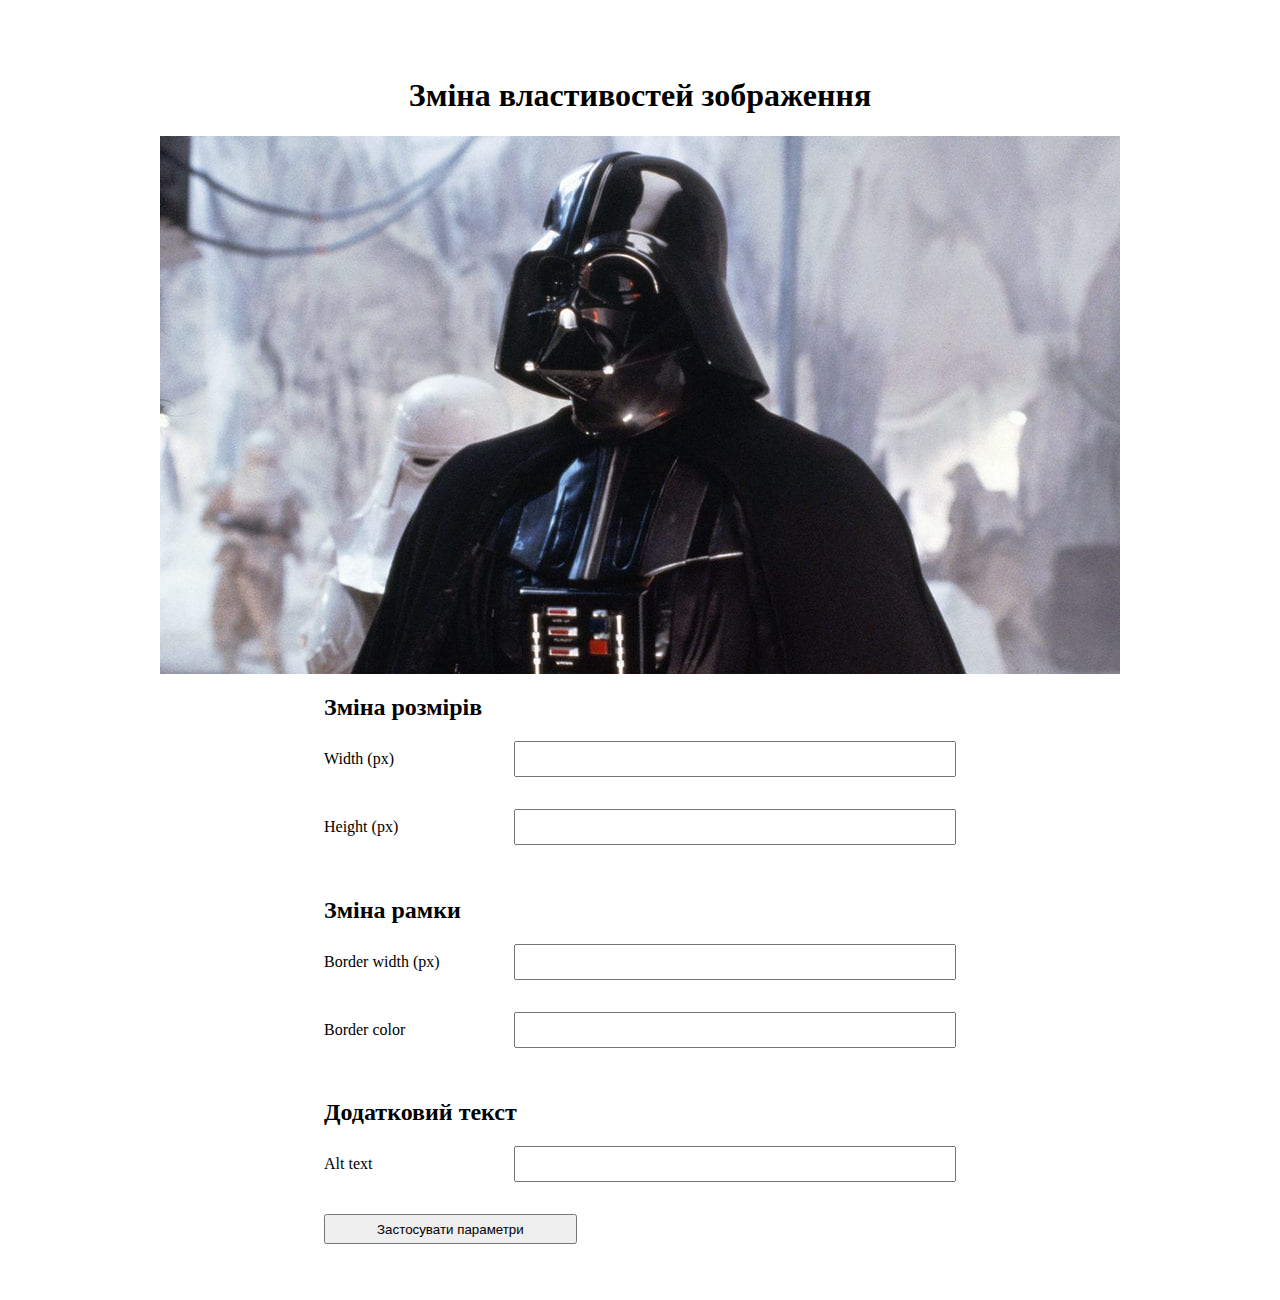
<file: index.html>
<!DOCTYPE html>
<html lang="en">
  <head>
    <meta charset="UTF-8" />
    <meta name="viewport" content="width=device-width, initial-scale=1.0" />
    <meta http-equiv="X-UA-Compatible" content="ie=edge" />
    <link rel="stylesheet" href="style.css" />
    <title>Document</title>
  </head>
  <body>
    <div class="container">
      <h1>Зміна властивостей зображення</h1>
      <img src="./Darth-Vader_6bda9114.jpeg" alt="Vader" />
      <form action="">
        <h2>Зміна розмірів</h2>
        <div class="input-group">
          <input
            type="text"
            name="width"
            id="width"
            maxlength="4"
            pattern="\d*"
            class="input-text"
            required
          />
          <label for="width">Width (px)</label>
        </div>
        <div class="input-group">
          <input
            type="text"
            name="height"
            id="height"
            maxlength="4"
            pattern="\d*"
            class="input-text"
            required
          />
          <label for="height">Height (px)</label>
        </div>
        <h2>Зміна рамки</h2>
        <div class="input-group">
          <input
            type="text"
            name="border-size"
            id="border-size"
            maxlength="1"
            pattern="\d*"
            class="input-text"
            required
          />
          <label for="border-size">Border width (px)</label>
        </div>
        <div class="input-group">
          <input
            type="text"
            name="border-color"
            id="border-color"
            class="input-text"
            required
          />
          <label for="border-color">Border color</label>
        </div>
        <h2>Додатковий текст</h2>
        <div class="input-group">
          <input type="text" name="alt-text" id="alt-text" class="input-text" />
          <label for="alt-text">Alt text</label>
        </div>
        <input type="button" value="Застосувати параметри" id="btn" />
      </form>
    </div>
    <script src="./app.js"></script>
  </body>
</html>
</file>
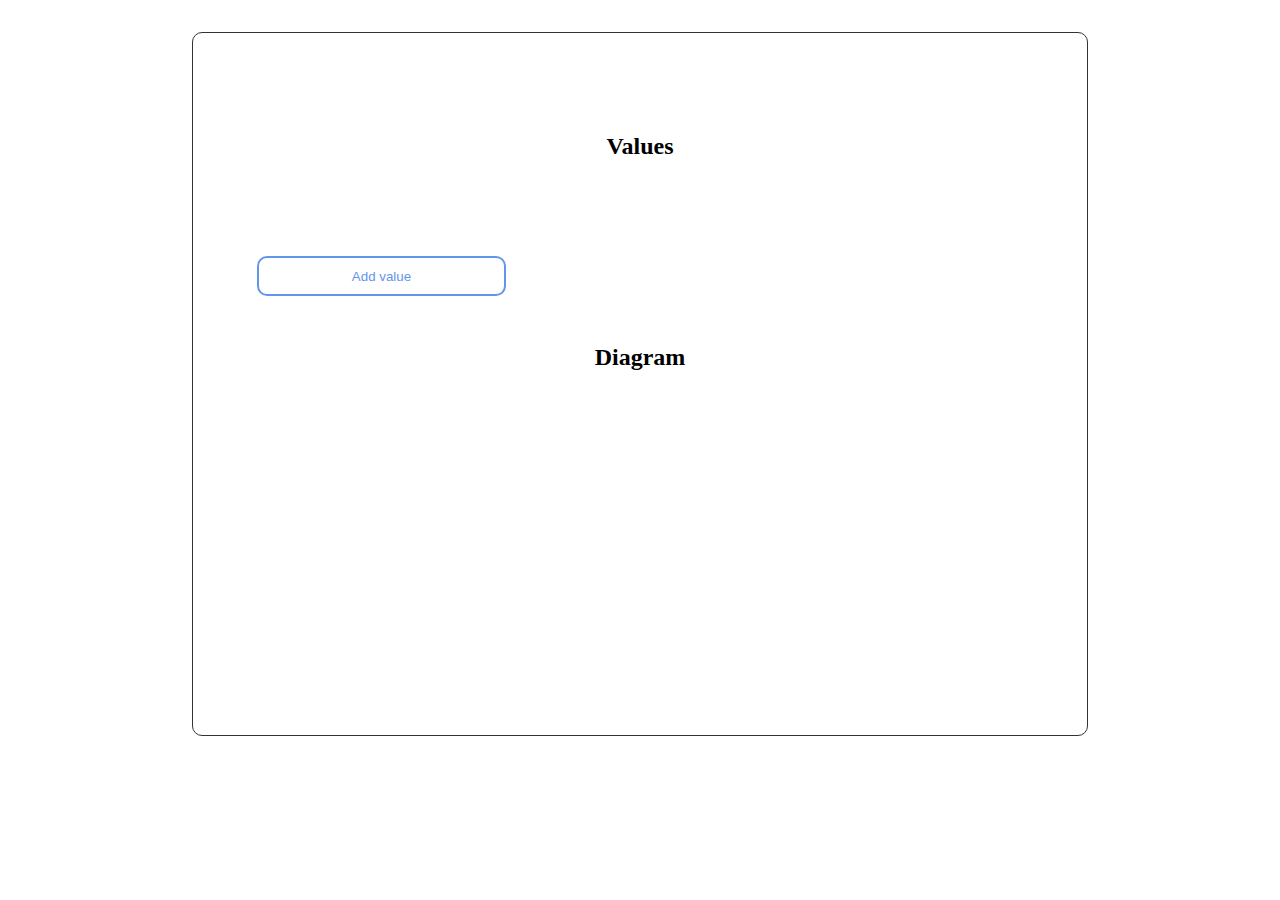
<file: Chart/index.html>
<!DOCTYPE html>
<html lang="en">
  <head>
    <meta charset="UTF-8" />
    <meta name="viewport" content="width=device-width, initial-scale=1.0" />
    <meta http-equiv="X-UA-Compatible" content="ie=edge" />
    <link rel="stylesheet" href="style.css" />
    <title>Document</title>
  </head>
  <body>
    <div class="container">
      <h2>Values</h2>
      <ul class="list"></ul>
      <input type="button" value="Add value" class="btn-add" />
      <h2>Diagram</h2>
      <div class="diagram-container"></div>
    </div>
    <script src="./app.js"></script>
  </body>
</html>
</file>
<file: style.css>
.container {
  display: flex;
  flex-direction: column;
  align-items: center;
  padding: 3rem 0;
  /* min-width: ; */
}
form {
  margin: auto;
  display: flex;
  flex-direction: column;
  /* align-items: center; */
  justify-content: center;
  width: 50%;
}
.input-group {
  display: flex;
  flex-direction: row-reverse;
  justify-content: space-between;
  align-items: center;
  margin-bottom: 2rem;
}
label {
  margin-right: 1rem;
  width: 40%;
}
.input-text {
  width: 100%;
  overflow: hidden;
  height: 30px;
}
#btn {
  height: 30px;
  width: 40%;
}
.red-border{
  border: 1px solid red;
}
</file>
<file: Chart/style.css>
* {
  margin: 0;
  padding: 0;
  box-sizing: border-box;
}
.container {
  width: 70%;
  margin: 2rem auto;
  display: flex;
  flex-direction: column;
  justify-content: center;
  padding: 100px 2rem 4rem 2rem;
  border: 1.5px solid #333;
  border-radius: 10px;
}
h2 {
  text-align: center;
}
.list {
  font-size: 20px;
  margin: 3rem 2rem 0 2rem;
}
.list-item {
  height: 40px;
  padding: 1rem 2rem;
  display: flex;
  justify-content: space-between;
  align-items: center;
}
.btn-add {
  width: 30%;
  height: 40px;
  margin: 3rem 0 3rem 2rem;
  background: #fff;
  color: cornflowerblue;
  border: 2px solid cornflowerblue;
  border-radius: 10px;
  cursor: pointer;
}
.btn-add:focus {
  outline: none;
}
.delete-item {
  color: cornflowerblue;
  cursor: pointer;
}
.list-item:nth-child(odd) {
  background: #ddd;
}
.list-item:nth-child(even) {
  background: #ccc;
}
.diagram-container {
  display: flex;
  height: 300px;
  align-items: flex-end;
}
.column {
  background-color: red;
  width: 60px;
  display: flex;
  justify-content: center;
  align-items: center;
}
.column-value {
  width: 100%;
}
.column-group {
  height: 300px;
  display: flex;
  flex-direction: column;
  align-items: center;
  margin: 0 2rem;
  text-align: center;
  justify-content: flex-end;
}
</file>
